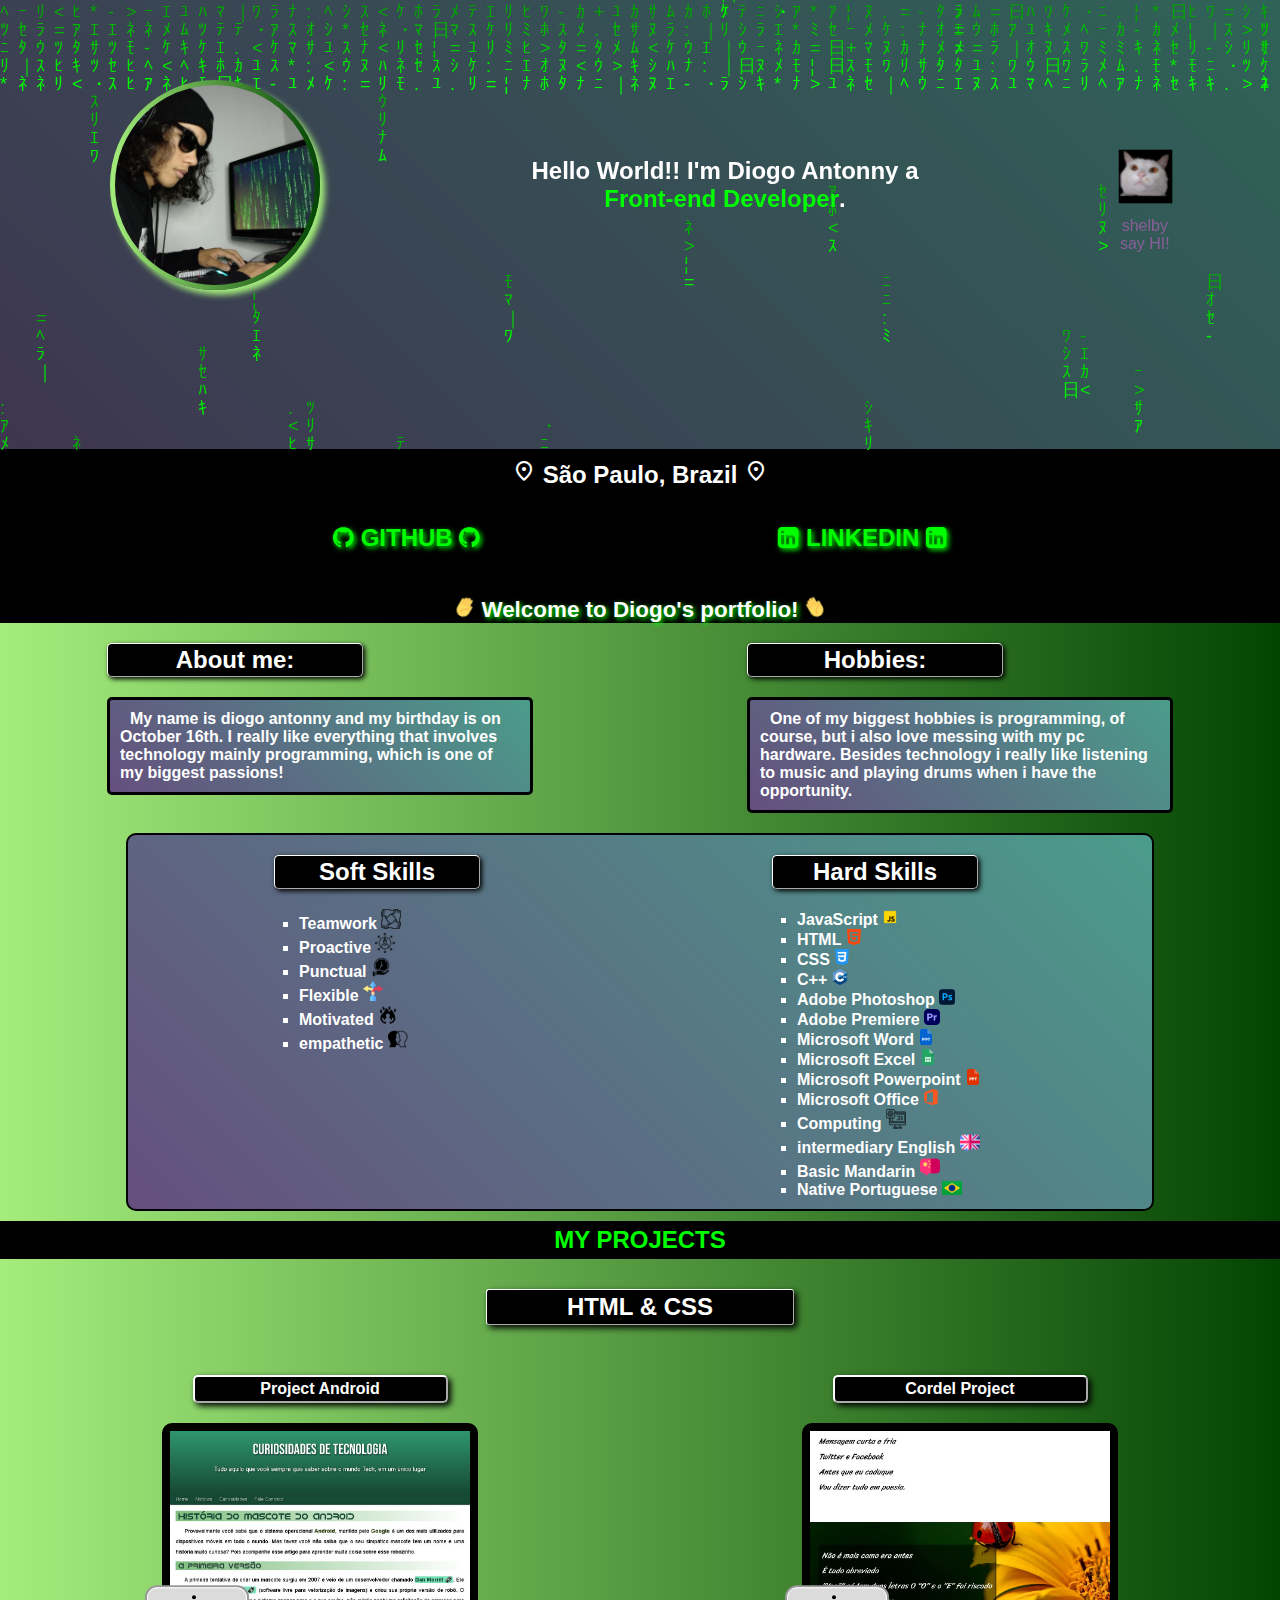
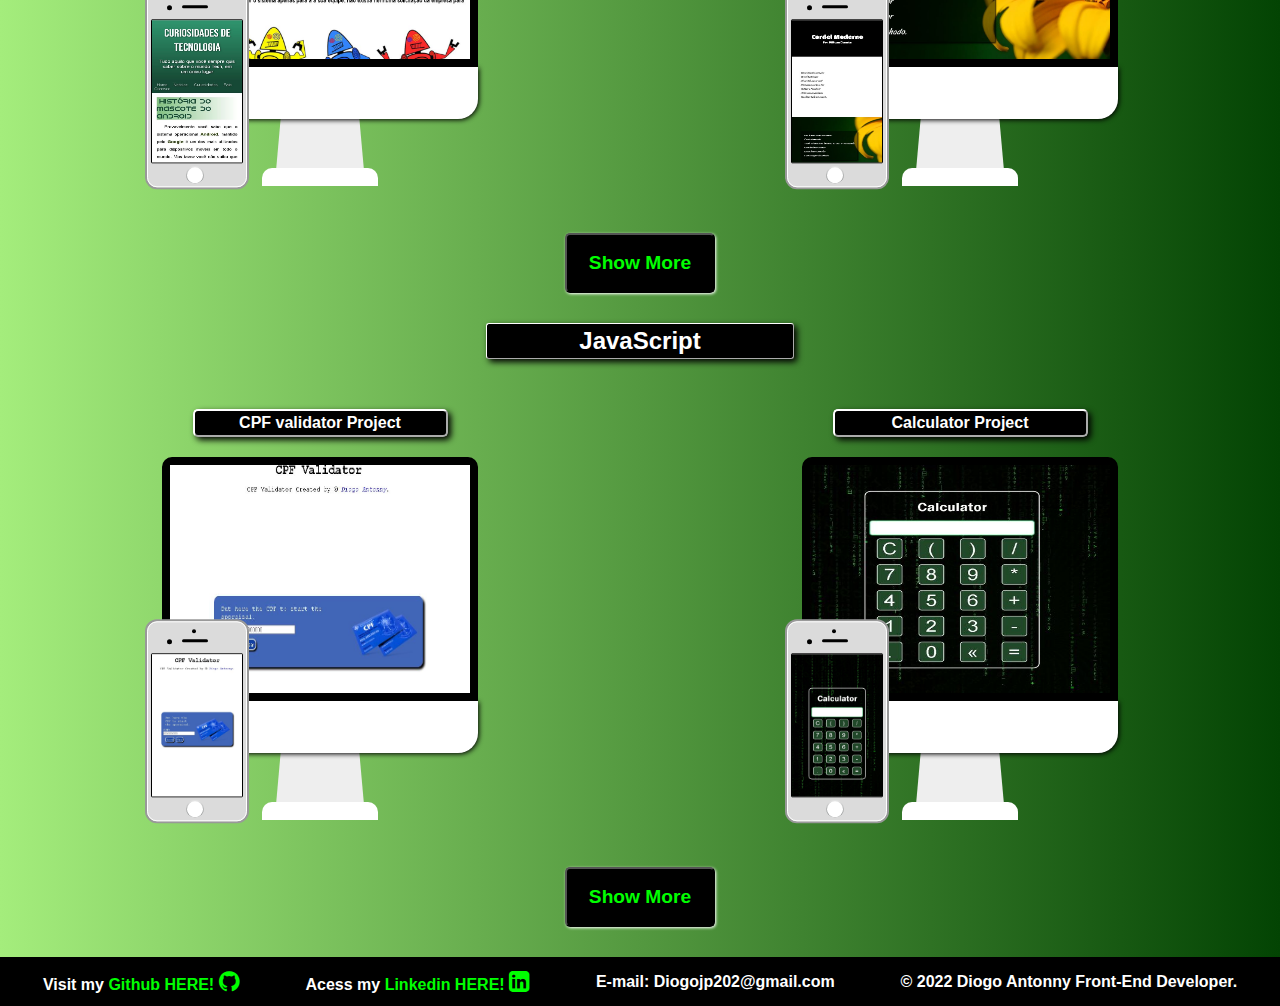
<file: index.html>
<!DOCTYPE html>
<html lang="pt-br">
<head>
    <meta charset="UTF-8">
    <meta http-equiv="X-UA-Compatible" content="IE=edge">
    <meta name="viewport" content="width=device-width, initial-scale=1.0">
    <title>Diogo Antonny</title>

    <link rel="stylesheet" href="estilos/mobile.css" media="all">
    <link rel="stylesheet" href="estilos/outrasMidias.css">

    <link rel="stylesheet" href="https://fonts.googleapis.com/css2?family=Material+Symbols+Sharp:opsz,wght,FILL,GRAD@20..48,100..700,0..1,-50..200" />

    <link rel="stylesheet" href="https://cdnjs.cloudflare.com/ajax/libs/font-awesome/4.7.0/css/font-awesome.min.css">
    <link rel="shortcut icon" href="Imagens/Shelby.ico" type="image/x-icon">
</head>
<body>
    <header>
        <div class="divProfileImg">
            <img src="Imagens/DiogoHacker.jpg" alt="Diogo_Imagem" class="ProfileImg">
            <h1 id="apresentacao">
                Hello World!! I'm Diogo Antonny a <strong>Front-end Developer</strong>.
            </h1>
            <div id="ShelbyInACube">
                <div class="container">
                    <div class="cube">
                        <div class="s1">
                            <img src="Imagens/Shelby.png" alt="Shelby" id="shelby">
                        </div>
                        <div class="s2">
                            <img src="Imagens/Shelby.png" alt="Shelby" id="shelby">
                        </div>
                        <div class="s3">
                            <img src="Imagens/Shelby.png" alt="Shelby" id="shelby">
                        </div>
                        <div class="s4">
                            <img src="Imagens/Shelby.png" alt="Shelby" id="shelby">
                        </div>
                        <div class="s5">
                            <img src="Imagens/Shelby.png" alt="Shelby" id="shelby">
                        </div>
                        <div class="s6">
                            <img src="Imagens/Shelby.png" alt="Shelby" id="shelby">
                        </div>
                    </div>
                </div>
                <p class="fontRaibow">shelby say HI!</p>
            </div>
        </div>

        <canvas id="matrix"></canvas>
        <h2 class="Location">
            <span class="material-symbols-sharp"> location_on </span> São Paulo, Brazil <span class="material-symbols-sharp"> location_on </span>
            <div class="DLinks">
                <p class="linkR">
                    <a href="https://github.com/DiogoJP202" target="_blank">
                        <i style="font-size:24px" class="fa">&#xf09b;</i>
                        GITHUB
                        <i style="font-size:24px" class="fa">&#xf09b;</i>
                    </a>
                </p>
                <p class="linkR">
                    <a href="https://www.linkedin.com/in/diogo-antonny-8a65281b8/" target="_blank">
                        <i style="font-size:24px" class="fa">&#xf08c;</i>
                        LINKEDIN
                        <i style="font-size:24px" class="fa">&#xf08c;</i>
                   </a>
                </p>
            </div>
        </h2>
    </header>
    <main>
        <h1 id="welcome">  
            <img src="Imagens/hand.png" alt="handEmoji" class="hand"> 
            Welcome to Diogo's portfolio!
            <img src="Imagens/hand.png" alt="handEmoji" class="hand">
        </h1>
        <div id="desc">
            <div class="aboutMe">
                <h2 class="topicos">
                    About me:
                </h2>
                <p class="descricao">
                    My name is diogo antonny and my birthday is on October 16th. I really like everything that involves technology mainly programming, which is one of my biggest passions!
                </p>
            </div>
            <div class="Hobbies">
                <h2 class="topicos">
                    Hobbies:
                </h2>
                <p class="descricao">
                    One of my biggest hobbies is programming, of course, but i also love messing with my pc hardware. Besides technology i really like listening to music and playing drums when i have the opportunity.
                </p>
            </div>
        </div>
        <div class="Skills">
            <div class="SoftSkills">
                <h2 class="topicos" id="sk1">
                    Soft Skills
                </h2>
                <ul>
                    <li>Teamwork <img src="Imagens/teamW.png">
                    <li>Proactive <img src="Imagens/Proactive.png">
                    <li>Punctual <img src="Imagens/Punctual.png">
                    <li>Flexible <img src="Imagens/Flexible.png">
                    <li>Motivated <img src="Imagens/Motivated.png">
                    <li>empathetic <img src="Imagens/empathetic.png">
                </ul>
            </div>
            <div class="HardSkills">
                <h2 class="topicos" id="sk2">Hard Skills</h2>
                <ul id="UHS">
                    <li>JavaScript <img src="Imagens/javascript.png">
                    <li>HTML <img src="Imagens/html-5.png">
                    <li>CSS <img src="Imagens/css-3.png">
                    <li>C++ <img src="Imagens/c-.png">
                    <li>Adobe Photoshop <img src="Imagens/photoshop.png">
                    <li>Adobe Premiere <img src="Imagens/premiere-pro.png">
                    <li>Microsoft Word <img src="Imagens/doc.png">
                    <li>Microsoft Excel <img src="Imagens/sheets.png">
                    <li>Microsoft Powerpoint <img src="Imagens/ppt.png">
                    <li>Microsoft Office <img src="Imagens/office.png">
                    <li>Computing <img src="Imagens/Computing.png">
                    <li>intermediary English <img src="Imagens/English .png">
                    <li>Basic Mandarin <img src="Imagens/Mandarin.png">
                    <li>Native Portuguese <img src="Imagens/br.png">
                </ul>
            </div>
        </div>
        <section>
            <h2  class="projetos"> MY PROJECTS </h2>
            <h3> HTML & CSS </h3>
            <article class="HTML_CSS" >
                <div class="Project" >
                    <h4>
                        Project Android
                    </h4>
                    <div class="projeto">
                        <div class="computer">
                            <div class="computer-monitor">
                                <a href="https://diogojp202.github.io/Html-Css/Desafios/Modulo%202/Desafio010(com%20a%20aula)/Android.html" target="_blank">
                                    <img src="./Imagens/androideG.JPG" alt="PortifolioWeb" class="projectIMG">
                                </a>
                            </div>
                            <div class="computer-bottom"></div>
                            <div class="computer-stand"></div>
                            <div class="computer-stand-bottom"></div>
                        </div>
                        <div class="iphone">
                            <div class="circle"></div>
                            <div class="camera"></div>
                            <div class="speaker"></div>
                            <div class="highlight"></div>
                            <div class="screen">
                                <a href="https://diogojp202.github.io/Html-Css/Desafios/Modulo%202/Desafio010(com%20a%20aula)/Android.html" target="_blank">
                                    <img src="./Imagens/androide.JPG" alt="PortifolioWeb" class="projectIMG">
                                </a>
                            </div>
                            <div class="home1"></div>
                            <div class="home2"></div>
                        </div>
                    </div>
                </div>
                <div class="Project" >
                    <h4>
                        Cordel Project
                    </h4>
                    <div class="projeto">
                        <div class="computer">
                            <div class="computer-monitor">
                                <a href="https://diogojp202.github.io/Html-Css/Desafios/Modulo%203/Desafio012/index.html" target="_blank">
                                    <img src="./Imagens/CordelG.JPG" alt="PortifolioWeb" class="projectIMG">
                                </a>
                            </div>
                            <div class="computer-bottom"></div>
                            <div class="computer-stand"></div>
                            <div class="computer-stand-bottom"></div>
                        </div>
                        <div class="iphone">
                            <div class="circle"></div>
                            <div class="camera"></div>
                            <div class="speaker"></div>
                            <div class="highlight"></div>
                            <div class="screen">
                                <a href="https://diogojp202.github.io/Html-Css/Desafios/Modulo%203/Desafio012/index.html" target="_blank">
                                    <img src="./Imagens/CordelP.JPG" alt="PortifolioWeb" class="projectIMG">
                                </a>
                            </div>
                            <div class="home1"></div>
                            <div class="home2"></div>
                        </div>
                    </div>
                </div>
                <div class="Project" style="display: none;">
                    <h4>
                        Dark Souls Project
                    </h4>
                    <div class="projeto">
                        <div class="computer">
                            <div class="computer-monitor">
                                <a href="https://diogojp202.github.io/Projeto_Dark_Souls_3/index.html" target="_blank">
                                    <img src="./Imagens/DarkSoulsG.jpg" alt="PortifolioWeb" class="projectIMG">
                                </a>
                            </div>
                            <div class="computer-bottom"></div>
                            <div class="computer-stand"></div>
                            <div class="computer-stand-bottom"></div>
                        </div>
                        <div class="iphone">
                            <div class="circle"></div>
                            <div class="camera"></div>
                            <div class="speaker"></div>
                            <div class="highlight"></div>
                            <div class="screen">
                                <a href="https://diogojp202.github.io/Projeto_Dark_Souls_3/index.html" target="_blank">
                                    <img src="./Imagens/DarkSoulsP.jpg" alt="PortifolioWeb" class="projectIMG">
                                </a>
                            </div>
                            <div class="home1"></div>
                            <div class="home2"></div>
                        </div>
                    </div>
                </div>
                <div class="Project" style="display: none;">
                    <h4>
                        Social Project
                    </h4>
                    <div class="projeto">
                        <div class="computer">
                            <div class="computer-monitor">
                                <a href="https://diogojp202.github.io/Html-Css/Desafios/Modulo-4/Desafio015/comovideo/Html/index.html" target="_blank">
                                    <img src="./Imagens/SocialProjectG.jpg" alt="PortifolioWeb" class="projectIMG">
                                </a>
                            </div>
                            <div class="computer-bottom"></div>
                            <div class="computer-stand"></div>
                            <div class="computer-stand-bottom"></div>
                        </div>
                        <div class="iphone">
                            <div class="circle"></div>
                            <div class="camera"></div>
                            <div class="speaker"></div>
                            <div class="highlight"></div>
                            <div class="screen">
                                <a href="https://diogojp202.github.io/Html-Css/Desafios/Modulo-4/Desafio015/comovideo/Html/index.html" target="_blank">
                                    <img src="./Imagens/SocialProjectP.jpg" alt="PortifolioWeb" class="projectIMG">
                                </a>
                            </div>
                            <div class="home1"></div>
                            <div class="home2"></div>
                        </div>
                    </div>
                </div>
                <div class="Project" style="display: none;">
                    <h4>
                        Login Project
                    </h4>
                    <div class="projeto">
                        <div class="computer">
                            <div class="computer-monitor">
                                <a href="https://diogojp202.github.io/Html-Css/Desafios/Modulo-4/Desafio016/index.html" target="_blank">
                                    <img src="./Imagens/LoginG.jpg" alt="PortifolioWeb" class="projectIMG">
                                </a>
                            </div>
                            <div class="computer-bottom"></div>
                            <div class="computer-stand"></div>
                            <div class="computer-stand-bottom"></div>
                        </div>
                        <div class="iphone">
                            <div class="circle"></div>
                            <div class="camera"></div>
                            <div class="speaker"></div>
                            <div class="highlight"></div>
                            <div class="screen">
                                <a href="https://diogojp202.github.io/Html-Css/Desafios/Modulo-4/Desafio016/index.html" target="_blank">
                                    <img src="./Imagens/LoginP.jpg" alt="PortifolioWeb" class="projectIMG">
                                </a>
                            </div>
                            <div class="home1"></div>
                            <div class="home2"></div>
                        </div>
                    </div>
                </div>
            </article>
            <button class="showMore">Show More</button>
            <h3>
                JavaScript
            </h3>
            <article class="JavaScript">
                <div class="Project1">
                    <h4>
                        CPF validator Project
                    </h4>
                    <div class="projeto">
                        <div class="computer">
                            <div class="computer-monitor">
                                <a href="https://diogojp202.github.io/JavaScript/Udemy/desafios/desafio016/index.html" target="_blank">
                                    <img src="Imagens/cfp.jpg" alt="PortifolioWeb" class="projectIMG">
                                </a>
                            </div>
                            <div class="computer-bottom"></div>
                            <div class="computer-stand"></div>
                            <div class="computer-stand-bottom"></div>
                        </div>
                        <div class="iphone">
                            <div class="circle"></div>
                            <div class="camera"></div>
                            <div class="speaker"></div>
                            <div class="highlight"></div>
                            <div class="screen">
                                <a href="https://diogojp202.github.io/JavaScript/Udemy/desafios/desafio016/index.html" target="_blank">
                                    <img src="./Imagens/cfpP.jpg" alt="PortifolioWeb" class="projectIMG">
                                </a>
                            </div>
                            <div class="home1"></div>
                            <div class="home2"></div>
                        </div>
                    </div>
                </div>
                <div class="Project1">
                    <h4>
                        Calculator Project
                    </h4>
                    <div class="projeto">
                        <div class="computer">
                            <div class="computer-monitor">
                                <a href="https://diogojp202.github.io/JavaScript/Udemy/desafios/desafio015/calculadora.html" target="_blank">
                                    <img src="Imagens/calculator1.jpg" alt="PortifolioWeb" class="projectIMG">
                                </a>
                            </div>
                            <div class="computer-bottom"></div>
                            <div class="computer-stand"></div>
                            <div class="computer-stand-bottom"></div>
                        </div>
                        <div class="iphone">
                            <div class="circle"></div>
                            <div class="camera"></div>
                            <div class="speaker"></div>
                            <div class="highlight"></div>
                            <div class="screen">
                                <a href="https://diogojp202.github.io/JavaScript/Udemy/desafios/desafio015/calculadora.html" target="_blank">
                                    <img src="./Imagens/calculatorP.jpg" alt="PortifolioWeb" class="projectIMG">
                                </a>
                            </div>
                            <div class="home1"></div>
                            <div class="home2"></div>
                        </div>
                    </div>
                </div>
                <div class="Project1" style="display: none;">
                    <h4>
                        Matrix Rain Project
                    </h4>
                    <div class="projeto">
                        <div class="computer">
                            <div class="computer-monitor">
                                <a href="https://diogojp202.github.io/JavaScript/DesafiosEmJS/MatrixRain/index.html" target="_blank">
                                    <img src="Imagens/Matrix_Rain.jpg" alt="PortifolioWeb" class="projectIMG">
                                </a>
                            </div>
                            <div class="computer-bottom"></div>
                            <div class="computer-stand"></div>
                            <div class="computer-stand-bottom"></div>
                        </div>
                        <div class="iphone">
                            <div class="circle"></div>
                            <div class="camera"></div>
                            <div class="speaker"></div>
                            <div class="highlight"></div>
                            <div class="screen">
                                <a href="https://diogojp202.github.io/JavaScript/DesafiosEmJS/MatrixRain/index.html" target="_blank">
                                    <img src="./Imagens/Matrix_Rain.jpg" alt="PortifolioWeb" class="projectIMG">
                                </a>
                            </div>
                            <div class="home1"></div>
                            <div class="home2"></div>
                        </div>
                    </div>
                </div>
                <div class="Project1" style="display: none;">
                    <h4>
                        Timer Project
                    </h4>
                    <div class="projeto">
                        <div class="computer">
                            <div class="computer-monitor">
                                <a href="https://diogojp202.github.io/JavaScript/Udemy/desafios/desafio013/timer.html" target="_blank">
                                    <img src="Imagens/timer.jpg" alt="PortifolioWeb" class="projectIMG">
                                </a>
                            </div>
                            <div class="computer-bottom"></div>
                            <div class="computer-stand"></div>
                            <div class="computer-stand-bottom"></div>
                        </div>
                        <div class="iphone">
                            <div class="circle"></div>
                            <div class="camera"></div>
                            <div class="speaker"></div>
                            <div class="highlight"></div>
                            <div class="screen">
                                <a href="https://diogojp202.github.io/JavaScript/Udemy/desafios/desafio013/timer.html" target="_blank">
                                    <img src="./Imagens/TimerP.jpg" alt="PortifolioWeb" class="projectIMG">
                                </a>
                            </div>
                            <div class="home1"></div>
                            <div class="home2"></div>
                        </div>
                    </div>
                </div>
                <div class="Project1" style="display: none;">
                    <h4>
                        Age checker Project
                    </h4>
                    <div class="projeto">
                        <div class="computer">
                            <div class="computer-monitor">
                                <a href="https://diogojp202.github.io/JavaScript/Desafioseaulas/ex02/ex02.html" target="_blank">
                                    <img src="Imagens/ageCheckerG.jpg" alt="PortifolioWeb" class="projectIMG">
                                </a>
                            </div>
                            <div class="computer-bottom"></div>
                            <div class="computer-stand"></div>
                            <div class="computer-stand-bottom"></div>
                        </div>
                        <div class="iphone">
                            <div class="circle"></div>
                            <div class="camera"></div>
                            <div class="speaker"></div>
                            <div class="highlight"></div>
                            <div class="screen">
                                <a href="https://diogojp202.github.io/JavaScript/Desafioseaulas/ex02/ex02.html" target="_blank">
                                    <img src="./Imagens/ageCheckerP.jpg" alt="PortifolioWeb" class="projectIMG">
                                </a>
                            </div>
                            <div class="home1"></div>
                            <div class="home2"></div>
                        </div>
                    </div>
                </div>
                <div class="Project1" style="display: none;">
                    <h4>
                        To-Do List Project
                    </h4>
                    <div class="projeto">
                        <div class="computer">
                            <div class="computer-monitor">
                                <a href="https://diogojp202.github.io/JavaScript/Udemy/desafios/desafio014/modelo.html" target="_blank">
                                    <img src="Imagens/To_Do_List.JPG" alt="PortifolioWeb" class="projectIMG">
                                </a>
                            </div>
                            <div class="computer-bottom"></div>
                            <div class="computer-stand"></div>
                            <div class="computer-stand-bottom"></div>
                        </div>
                        <div class="iphone">
                            <div class="circle"></div>
                            <div class="camera"></div>
                            <div class="speaker"></div>
                            <div class="highlight"></div>
                            <div class="screen">
                                <a href="https://diogojp202.github.io/JavaScript/Udemy/desafios/desafio014/modelo.html" target="_blank">
                                    <img src="./Imagens/To_Do_ListP.JPG" alt="PortifolioWeb" class="projectIMG">
                                </a>
                            </div>
                            <div class="home1"></div>
                            <div class="home2"></div>
                        </div>
                    </div>
                </div>
                <div class="Project1" style="display: none;">
                    <h4>
                        IMC Verificator Project
                    </h4>
                    <div class="projeto">
                        <div class="computer">
                            <div class="computer-monitor">
                                <a href="https://diogojp202.github.io/JavaScript/Udemy/desafios/desafio007.1/index.html" target="_blank">
                                    <img src="Imagens/IMC_Verificator.JPG" alt="PortifolioWeb" class="projectIMG">
                                </a>
                            </div>
                            <div class="computer-bottom"></div>
                            <div class="computer-stand"></div>
                            <div class="computer-stand-bottom"></div>
                        </div>
                        <div class="iphone">
                            <div class="circle"></div>
                            <div class="camera"></div>
                            <div class="speaker"></div>
                            <div class="highlight"></div>
                            <div class="screen">
                                <a href="https://diogojp202.github.io/JavaScript/Udemy/desafios/desafio007.1/index.html" target="_blank">
                                    <img src="./Imagens/IMCVerificatorP.jpg" alt="PortifolioWeb" class="projectIMG">
                                </a>
                            </div>
                            <div class="home1"></div>
                            <div class="home2"></div>
                        </div>
                    </div>
                </div>
                <div class="Project1" style="display: none;">
                    <h4>
                        Time checker
                    </h4>
                    <div class="projeto">
                        <div class="computer">
                            <div class="computer-monitor">
                                <a href="https://diogojp202.github.io/JavaScript/Desafioseaulas/ex01/ex01.html" target="_blank">
                                    <img src="Imagens/TimerChecker.jpg" alt="PortifolioWeb" class="projectIMG">
                                </a>
                            </div>
                            <div class="computer-bottom"></div>
                            <div class="computer-stand"></div>
                            <div class="computer-stand-bottom"></div>
                        </div>
                        <div class="iphone">
                            <div class="circle"></div>
                            <div class="camera"></div>
                            <div class="speaker"></div>
                            <div class="highlight"></div>
                            <div class="screen">
                                <a href="https://diogojp202.github.io/JavaScript/Desafioseaulas/ex01/ex01.html" target="_blank">
                                    <img src="./Imagens/TimerCheckerP.jpg" alt="PortifolioWeb" class="projectIMG">
                                </a>
                            </div>
                            <div class="home1"></div>
                            <div class="home2"></div>
                        </div>
                    </div>
                </div>
                <div class="Project1" style="display: none;">
                    <h4>
                        Counter Project
                    </h4>
                    <div class="projeto">
                        <div class="computer">
                            <div class="computer-monitor">
                                <a href="https://diogojp202.github.io/JavaScript/Desafioseaulas/ex03/ex03.html" target="_blank">
                                    <img src="Imagens/counter1.jpg" alt="PortifolioWeb" class="projectIMG">
                                </a>
                            </div>
                            <div class="computer-bottom"></div>
                            <div class="computer-stand"></div>
                            <div class="computer-stand-bottom"></div>
                        </div>
                        <div class="iphone">
                            <div class="circle"></div>
                            <div class="camera"></div>
                            <div class="speaker"></div>
                            <div class="highlight"></div>
                            <div class="screen">
                                <a href="https://diogojp202.github.io/JavaScript/Desafioseaulas/ex03/ex03.html" target="_blank">
                                    <img src="./Imagens/CounterP.jpg" alt="PortifolioWeb" class="projectIMG">
                                </a>
                            </div>
                            <div class="home1"></div>
                            <div class="home2"></div>
                        </div>
                    </div>
                </div>
                <div class="Project1" style="display: none;">
                    <h4>
                        Multiplication table Project
                    </h4>
                    <div class="projeto">
                        <div class="computer">
                            <div class="computer-monitor">
                                <a href="https://diogojp202.github.io/JavaScript/Desafioseaulas/ex04/ex04.html" target="_blank">
                                    <img src="Imagens/MultiplicationTable.jpg" alt="PortifolioWeb" class="projectIMG">
                                </a>
                            </div>
                            <div class="computer-bottom"></div>
                            <div class="computer-stand"></div>
                            <div class="computer-stand-bottom"></div>
                        </div>
                        <div class="iphone">
                            <div class="circle"></div>
                            <div class="camera"></div>
                            <div class="speaker"></div>
                            <div class="highlight"></div>
                            <div class="screen">
                                <a href="https://diogojp202.github.io/JavaScript/Desafioseaulas/ex04/ex04.html" target="_blank">
                                    <img src="./Imagens/MultiplicationTableP.jpg" alt="PortifolioWeb" class="projectIMG">
                                </a>
                            </div>
                            <div class="home1"></div>
                            <div class="home2"></div>
                        </div>
                    </div>
                </div>
                <div class="Project1" style="display: none;">
                    <h4>
                        Numbers Analyzer Project
                    </h4>
                    <div class="projeto">
                        <div class="computer">
                            <div class="computer-monitor">
                                <a href="https://diogojp202.github.io/JavaScript/Desafioseaulas/ex05/index.html" target="_blank">
                                    <img src="Imagens/NumbersAnalyzer.jpg" alt="PortifolioWeb" class="projectIMG">
                                </a>
                            </div>
                            <div class="computer-bottom"></div>
                            <div class="computer-stand"></div>
                            <div class="computer-stand-bottom"></div>
                        </div>
                        <div class="iphone">
                            <div class="circle"></div>
                            <div class="camera"></div>
                            <div class="speaker"></div>
                            <div class="highlight"></div>
                            <div class="screen">
                                <a href="https://diogojp202.github.io/JavaScript/Desafioseaulas/ex05/index.html" target="_blank">
                                    <img src="./Imagens/NumbersAnalyzerP.jpg" alt="PortifolioWeb" class="projectIMG">
                                </a>
                            </div>
                            <div class="home1"></div>
                            <div class="home2"></div>
                        </div>
                    </div>
                </div>
                <div class="Project1" style="display: none;">
                    <h4>
                        String Exercise Project
                    </h4>
                    <div class="projeto">
                        <div class="computer">
                            <div class="computer-monitor">
                                <a href="https://diogojp202.github.io/JavaScript/Udemy/desafios/desafio004/index.html" target="_blank">
                                    <img src="Imagens/StringExercise.PNG" alt="PortifolioWeb" class="projectIMG">
                                </a>
                            </div>
                            <div class="computer-bottom"></div>
                            <div class="computer-stand"></div>
                            <div class="computer-stand-bottom"></div>
                        </div>
                        <div class="iphone">
                            <div class="circle"></div>
                            <div class="camera"></div>
                            <div class="speaker"></div>
                            <div class="highlight"></div>
                            <div class="screen">
                                <a href="https://diogojp202.github.io/JavaScript/Udemy/desafios/desafio004/index.html" target="_blank">
                                    <img src="./Imagens/StringExerciseP.jpg" alt="PortifolioWeb" class="projectIMG">
                                </a>
                            </div>
                            <div class="home1"></div>
                            <div class="home2"></div>
                        </div>
                    </div>
                </div>
                <div class="Project1" style="display: none;">
                    <h4>
                        Number Exercise Project
                    </h4>
                    <div class="projeto">
                        <div class="computer">
                            <div class="computer-monitor">
                                <a href="https://diogojp202.github.io/JavaScript/Udemy/desafios/desafio005/index.html" target="_blank">
                                    <img src="Imagens/NumberExercise.jpg" alt="PortifolioWeb" class="projectIMG">
                                </a>
                            </div>
                            <div class="computer-bottom"></div>
                            <div class="computer-stand"></div>
                            <div class="computer-stand-bottom"></div>
                        </div>
                        <div class="iphone">
                            <div class="circle"></div>
                            <div class="camera"></div>
                            <div class="speaker"></div>
                            <div class="highlight"></div>
                            <div class="screen">
                                <a href="https://diogojp202.github.io/JavaScript/Udemy/desafios/desafio005/index.html" target="_blank">
                                    <img src="./Imagens/NumberExerciseP.jpg" alt="PortifolioWeb" class="projectIMG">
                                </a>
                            </div>
                            <div class="home1"></div>
                            <div class="home2"></div>
                        </div>
                    </div>
                </div>
                <div class="Project1" style="display: none;">
                    <h4>
                        Form Project
                    </h4>
                    <div class="projeto">
                        <div class="computer">
                            <div class="computer-monitor">
                                <a href="https://diogojp202.github.io/JavaScript/Udemy/desafios/desafio006/formul%C3%A1rio.html" target="_blank">
                                    <img src="Imagens/form.jpg" alt="PortifolioWeb" class="projectIMG">
                                </a>
                            </div>
                            <div class="computer-bottom"></div>
                            <div class="computer-stand"></div>
                            <div class="computer-stand-bottom"></div>
                        </div>
                        <div class="iphone">
                            <div class="circle"></div>
                            <div class="camera"></div>
                            <div class="speaker"></div>
                            <div class="highlight"></div>
                            <div class="screen">
                                <a href="https://diogojp202.github.io/JavaScript/Udemy/desafios/desafio006/formul%C3%A1rio.html" target="_blank">
                                    <img src="./Imagens/formP.jpg" alt="PortifolioWeb" class="projectIMG">
                                </a>
                            </div>
                            <div class="home1"></div>
                            <div class="home2"></div>
                        </div>
                    </div>
                </div>
            </article>
            <button class="showMore1">Show More</button>
        </section>
    </main>
    <footer>
        <p class="links">
             Visit my
            <a href="https://github.com/DiogoJP202" target="_blank">
                Github HERE! <i style="font-size:24px" class="fa">
                    &#xf09b;
                </i>
            </a>
        </p>
        
        <p class="links">
            Acess my <a href="https://www.linkedin.com/in/diogo-antonny-8a65281b8/" target="_blank">
                Linkedin HERE! 
                <i style="font-size:24px" class="fa">
                    &#xf08c;
                </i>
            </a>
        </p>

        <p class="links">
            E-mail: Diogojp202@gmail.com
        </p>
        <p class="links">
            © 2022 Diogo Antonny Front-End Developer. 
        </p>
    </footer>
    <script src="Script/index.js"></script>
</body>
</html>
</file>
<file: estilos/mobile.css>
@charset "UTF-8";

*{
    padding: 0px;
    margin: 0px;
}

:root{
    --cor1: #008000;
    --cor2: #A4ED7C;
    --cor3: linear-gradient( to right, #A4ED7C, #034403);
    --cor4: #034403;
    --cor5: #4b9c8b;
    --cor6: #654f7e;
    --cor7: linear-gradient( 45deg, #654f7e, #4b9c8b);
    --cor8: rgb(72, 14, 126);
}

html, body{
    height: 100%;
}

body{
    font-family: 'Franklin Gothic Medium', 'Arial Narrow', Arial, sans-serif;

    background-image: var(--cor3);

    overflow-x: hidden;
}

header{
    background-color: var(--cor5);
    background-image: var(--cor7);
}

h1{
    font-family: 'Franklin Gothic Medium', 'Arial Narrow', Arial, sans-serif;
    font-size: 1.5em;
    text-align: center;
    color: #FFF;

    background-color: #000;
}

#apresentacao{
    max-width: 400px;

    color: #FFF;

    background-color: transparent;

}

#apresentacao > strong {
    color: #0F0;
}

.fontRaibow{
    display: flex;
    justify-content: center;
    align-items: center;
    
    font-size: 1em; 
    text-align: center;
}

.divProfileImg{
    display: flex !important;
    justify-content: space-around !important;
    flex-wrap: wrap !important;
    align-items: center;

    width: 98%;

    margin-top: 30px;

    position: absolute;
}

.ProfileImg{
    display: block;
    width: 200px;
    padding: 5px;

    margin: auto;
    margin-bottom: 25px;

    border-radius: 50%;
    box-shadow: 5px 5px 6px var(--cor2);
    background-image: var(--cor3);
}

#ShelbyInACube{
    display: flex;
    flex-direction: column;
    width: 50px;
    height: 100px;
}

.container{
    margin: 16px 0;

    perspective: 1000px;
    perspective-origin: 100% 100%;
}

.cube{
    position: relative;
    width: 50px;
    height: 50px;
    transform-style: preserve-3d;
    animation: rotate 6s linear infinite;
}

.cube > div{
    position: absolute;
    width: 50px;
    height: 50px;
    background-color: #000;
    border: #000 solid 1px;
}

.s1{
    transform: translateZ(25px);
}

.s2{
    transform: rotateY(90deg) translateZ(25px);
}

.s3{
    transform: rotateY(180deg) translateZ(25px);
}

.s4{
    transform: rotateX(90deg) translateZ(25px);
}

.s5{
    transform: rotateY(-90deg) translateZ(25px);
}

.s6{
    transform: rotateX(-90deg) translateZ(25px) rotateY(180deg);
}

@keyframes rotate {
    100% {
        transform: rotateX(0deg) rotateY(360deg) rotateZ(360deg);
    }
}

#shelby{
    width: 50px;
}

.Location{
    width: auto;

    padding: 10px;

    text-align: center;
    color: #FFF;

    background-color: #000;
}

.DLinks{
    display: flex;
    flex-direction: row;
    justify-content: space-evenly;

    padding: 25px;
}

.linkR{
    padding: 10px 0px;

    transition: 1.9s;
}

.linkR > a{
    text-shadow: 2px 2px 5px #0F0;
    color: #0F0;
}

.linkR > a:hover{
    transition-duration: .5s;

    text-shadow: 2px 2px 5px #fff;
    color: #FFF;
    font-size: 1.3em;
}

#welcome{
    font-size: 1.4em;
    color: #FFF;
    text-align: center;    
    text-shadow: 2px 2px 5px #0F0;
}

.hand{
    transition: .5s;
}

canvas{
    margin-bottom: -5px;
}

.topicos{
    max-width: 300px;

    margin: 20px 5px;
    padding: 2px;

    text-align: center;
    font-size: 1.5em;
    color: #fff;

    border: 1px outset #fff;
    background-color: #000;
    border-radius: 5px;
    box-shadow: 2px 2px 5px #000;
}

#sk1, #sk2{
    width: 200px;
}

.descricao{
    padding: 10px;
    margin: 5px;
    margin-bottom: 20px;

    text-indent: 10px;
    font-size: 1em;
    font-weight: bold;
    font-weight: bold;
    color: #fff;

    border: 3px solid #000;
    border-radius: 5px;
    background-color: var(--cor6);
    background-image: var(--cor7);
}

.Skills{
    display: flex;
    flex-direction: row;
    justify-content: space-evenly;
    flex-wrap: wrap;

    margin: 5px;

    border: 2px solid #000;
    border-radius: 10px;
    background-image: var(--cor7);
}

ul{
    margin: 10px 30px;
}

li{
    list-style: square;

    font-size: 1em;
    font-weight: bold;
    color: #fff;
}

.projetos{
    width: auto;

    padding: 5px;
    margin-top: 10px;
    margin-bottom: 10px;

    text-align: center;
    color: #0f0;

    background-color: #000;
}

h3{
    max-width: 300px;
    width: auto;

    margin: 30px auto;
    padding: 3px;

    text-align: center;
    font-size: 1.5em;
    color: #fff;

    border: 1px outset #fff;
    border-radius: 3px;
    background-color: #000;
    box-shadow: 3px 3px 6px #000;
}

.HTML_CSS, .JavaScript{
    display: flex;
    flex-wrap: wrap;
    justify-content: space-around;
}

.projeto{
    min-width: 350px;
    max-width: 500px;
    width: auto;
    height: 380px;
}

.computer{
    max-width: 350px;
    width: auto;
    height: 350px;
}

.computer-monitor{
    margin: 0 auto;

    width: 85.5%;
    height: 65%;

    background: #333;
    border: 0.5em solid #000;
    border-top-left-radius: 10px;
    border-top-right-radius: 10px;
}

.computer-bottom{
    margin: 0 auto;

    width: 90%;
    height: 15%;

    background: #fff;
    border-bottom-left-radius: 20px;
    border-bottom-right-radius: 20px;
    box-shadow: 1px 1px 5px #000;
}

.computer-stand{
    margin: 0 auto;

    width: 25%;
    height: 14%;

    background: #eee;

    position: relative;
    z-index: -1;

    clip-path: polygon(5% 0%, 95% 0%, 100% 100%, 0% 100%);
}

.computer-stand-bottom{
    margin: 0 auto;

    width: 33%;
    height: 5%;

    background: #fff;
    border-top-right-radius: 10px;
    border-top-left-radius: 10px;
}

.iphone{
    width: 100px;
    height: 200px;

    background: #dbdbdb;
    border: 2px solid #999;
    border-radius: 12px;

    position: relative;
    transform: translate(0, -92%);
}

.highlight{
    width: 97.7%;
    height: 98.8%;

    border: 1px solid #fff;
    border-radius: 10px;
    
    position: relative;
    top: -5.9%;
}

.circle{
    width: 4%;
    height: 2%;
    
    background: #000;
    border-radius: 50%;
    
    position: relative;
    top: 4%;
    left: 45%;
}

.camera{
    width: 5%;
    height: 2.5%;

    background-color: #000;
    border-radius: 50%;

    position: relative;
    top: 7%;
    left: 20%;
}

.speaker{
    width: 26%;
    height: 1.5%;

    background: #000;
    border-radius: 5px;

    position: relative;
    top: 4.5%;
    left: 35%;
}

.screen{
   width: 90%;
   height: 71%;

   border: 1px solid #000;
   border-radius: 1px;

   position: relative;
   top: -90%;
   left: 4%;
}

.home1{
    width: 16%;
    height: 8%;

    background: #fff;
    border-radius: 50%;

    position: relative;
    top: -88%;
    left: 40%;
    z-index: 2;
}

.home2{
    width: 17.6%;
    height: 8.9%;
   
    border-radius: 50%;
    background: #7f8282;
    background: -webkit-linear-gradient(#e7e7e7, #7f8282);

    position: relative;
    top: -96.5%;
    left: 39.1%;
}

.projectIMG{
    width: 100%;
    height: 100%;
}

.ProjectImg{ 
    width: 400px;
    height: 400px;

    border-radius: 20%;
    border: 3px solid #000;
    box-shadow: 1px 1px 6px #000;
}

h4{
    display: block;
    width: 70%;
    
    margin: 20px auto ;
    padding: 3px;
    
    text-align: center;
    font-size: 1em;
    color: #fff;
    
    background-color: #000;
    border: 2px outset #fff;
    border-radius: 5px;
    box-shadow: 3px 3px 6px #000;
}

.showMore, .showMore1{
    display: block;
    width: 150px;
    height: 60px;

    margin: 30px auto;

    font-size: 1.2em;
    font-weight: bold;
    color: #0f0;

    background: #000;
    border-radius: 5px;
    box-shadow: 1px 1px 3px #fff;

    transition: transform 1s;
}

.showMore:hover, .showMore1:hover{
    color: #000;

    background: #fff;
    box-shadow: 1px 1px 3px #000;

    transform: translate(-5%, -5%);
}

section{ 
    margin: auto;
}

footer{
    display: flex;
    flex-wrap: wrap;
    justify-content: space-around;
    align-items: center;
    align-content: center;

    margin-top: 10px;
    padding: 10px;

    font-size: 1em;
    font-weight: bold;
    color: #fff;

    background-color: #000;
}

.links{
    margin: 2px 0;
}

a{
    text-decoration: none;
    color: #0f0;
}

a:hover{
    color: #ff0;
}
</file>
<file: estilos/outrasMidias.css>
@charset "UTF-8";


@media screen and (min-width: 768px){

    .divProfileImg{
        margin-top: 70px;

        position: absolute;
        left: 1vw;
    }

    .ProfileImg{
        margin: 10px 10px 10px 0px;
    }

    #desc{
        display: flex;
        justify-content: space-around;
        align-items: flex-start;
    }

    .Skills{
        width: 80%;
        justify-content: space-around;
        margin: auto;
    }

    .topicos{
        width: 250px;
    }
    
    .descricao{
        max-width: 400px;
    }
}
</file>
